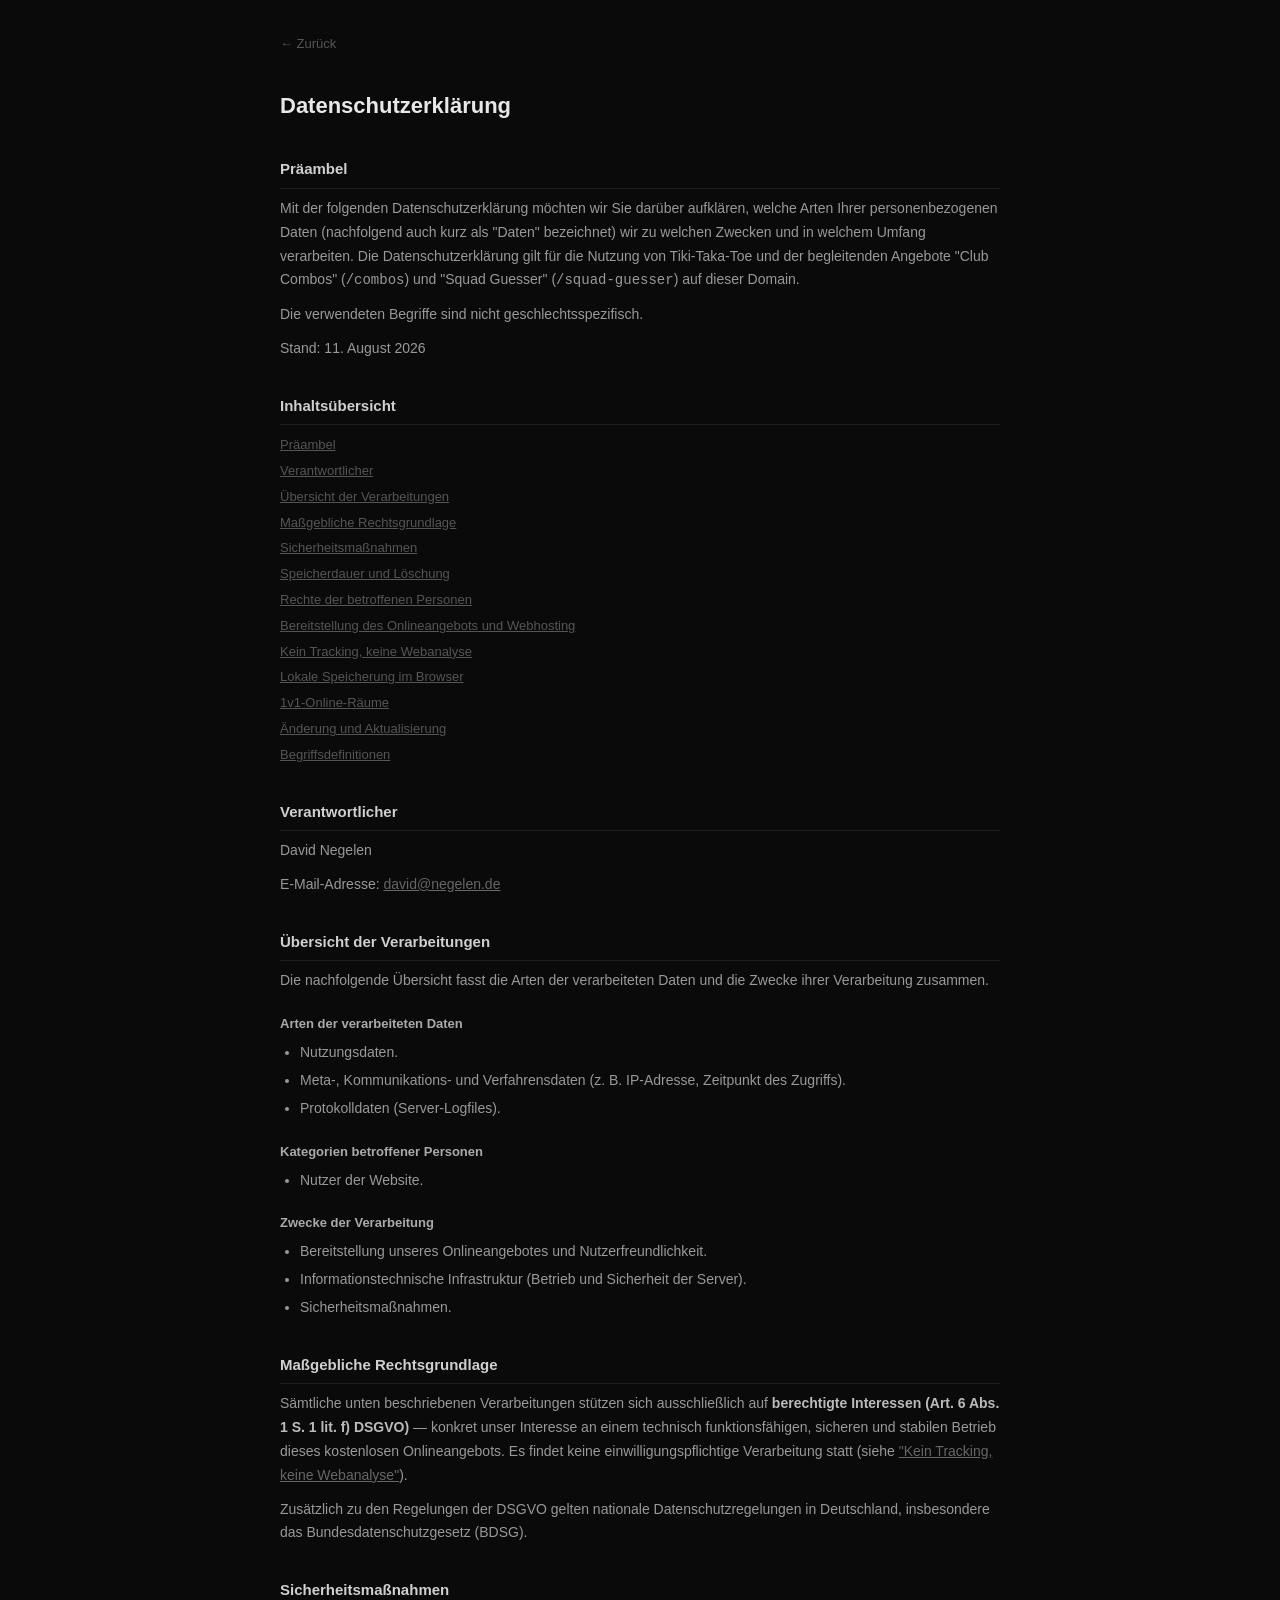
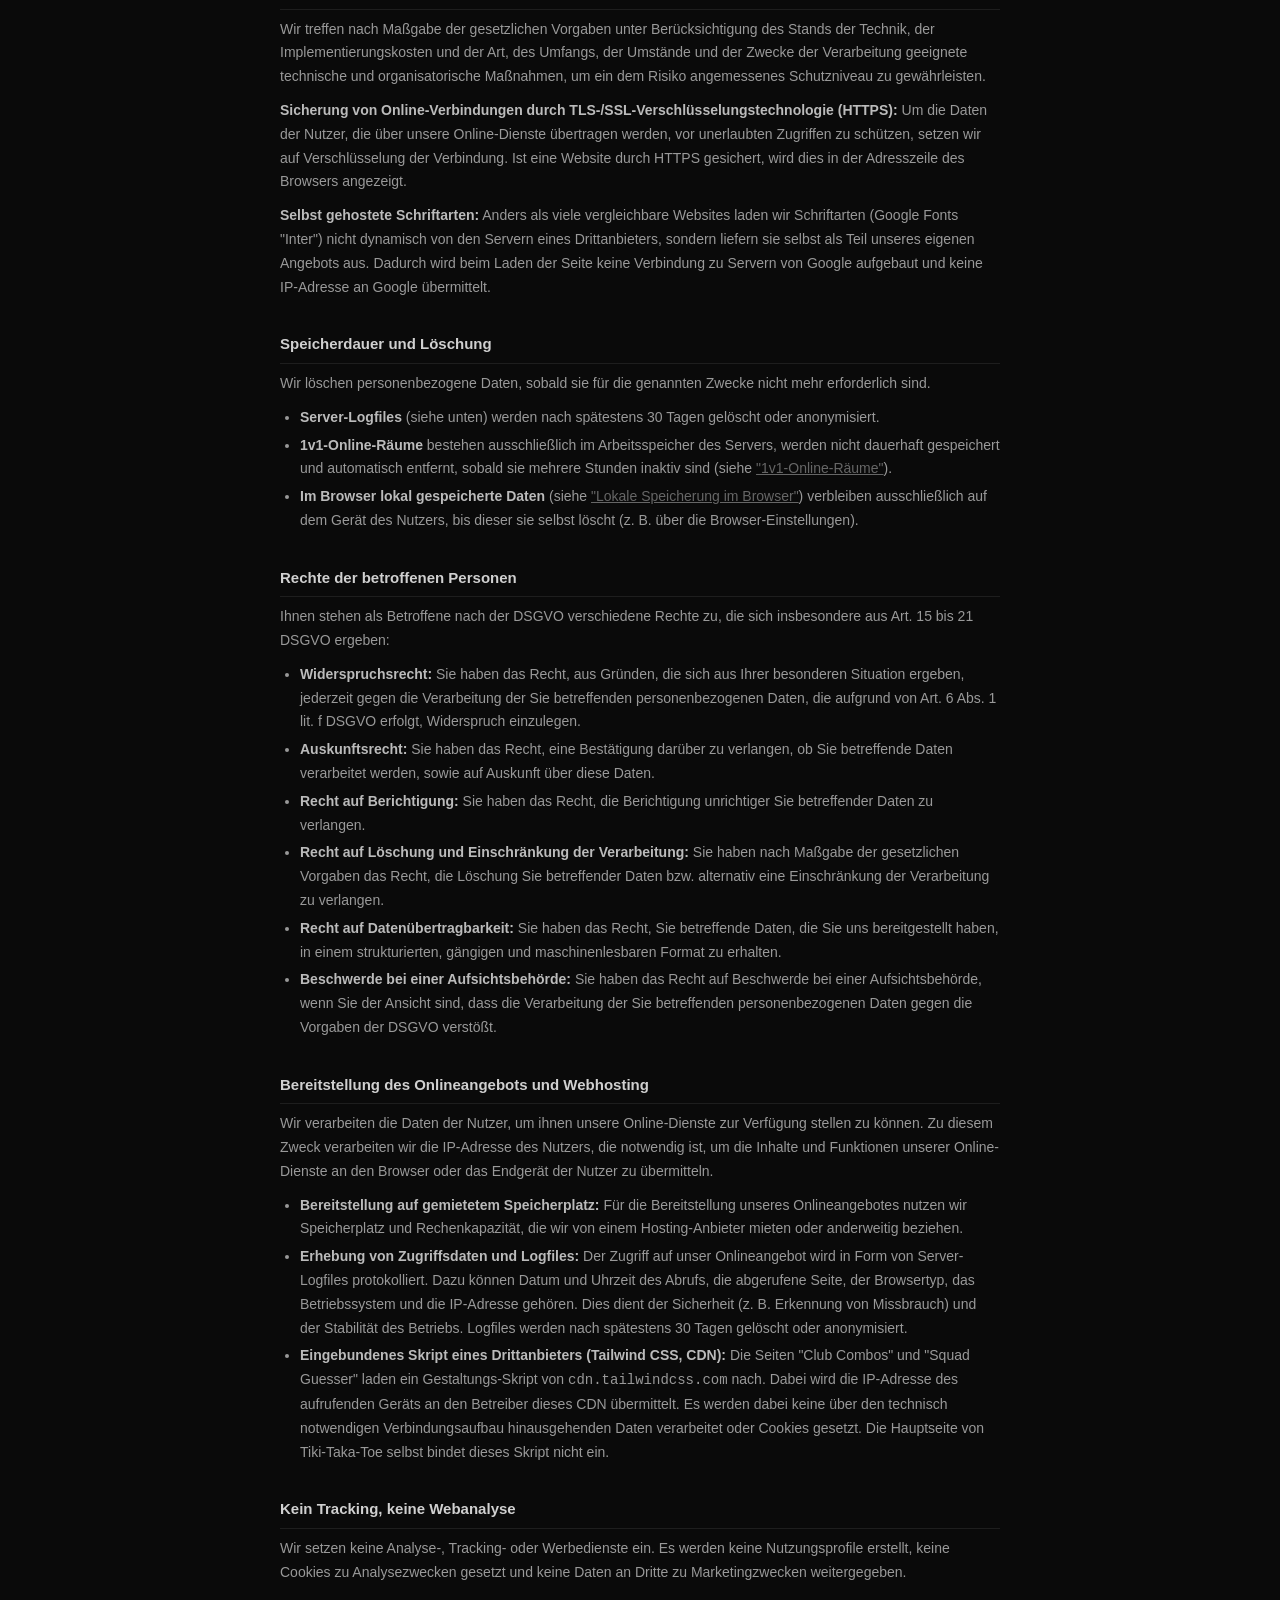
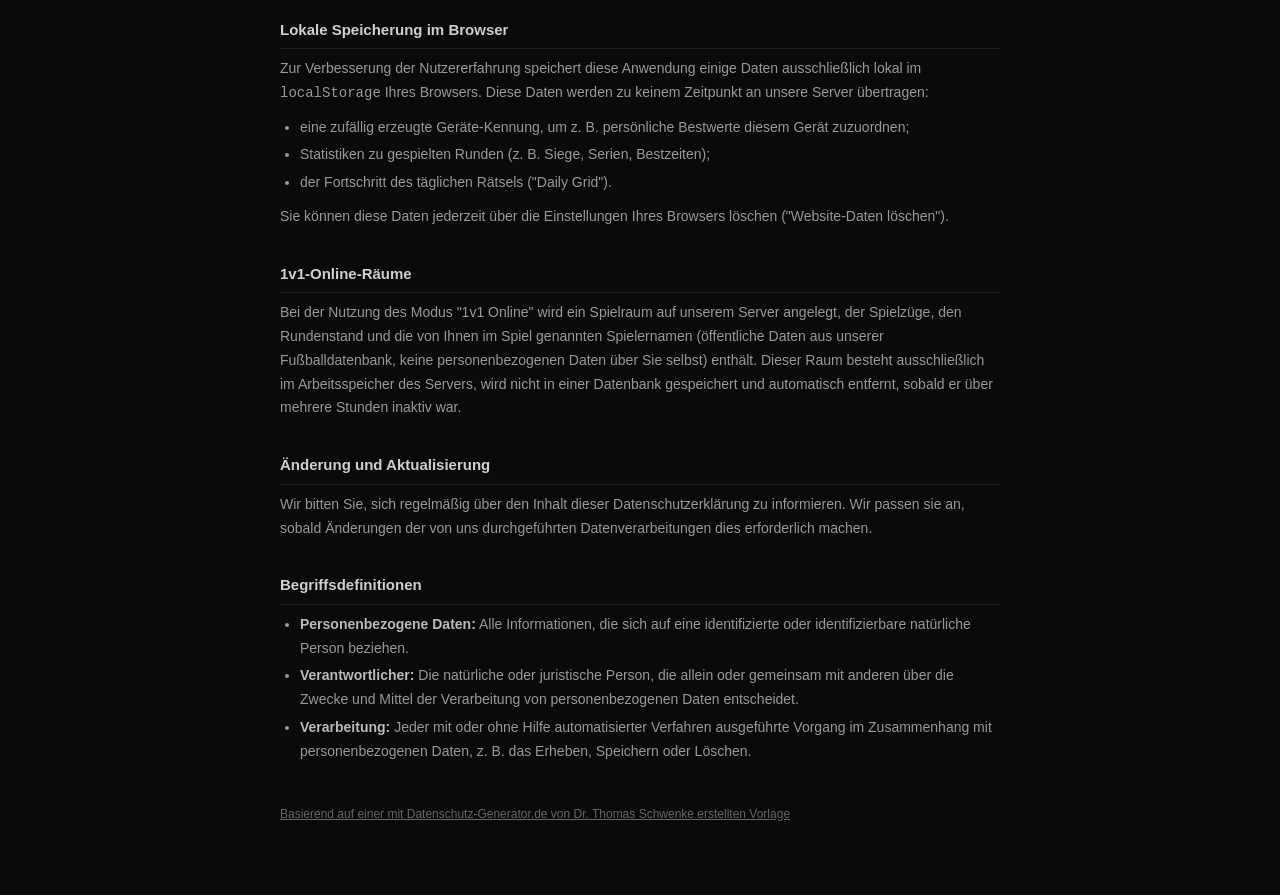
<file: templates/datenschutz.html>
<!DOCTYPE html>
<html lang="de">
<head>
  <meta charset="UTF-8" />
  <meta name="viewport" content="width=device-width, initial-scale=1.0" />
  <title>Datenschutzerklärung · Tiki-Taka-Toe</title>
  <style>
    *, *::before, *::after { box-sizing: border-box; }
    body {
      background: #0a0a0a;
      color: #c8c8c8;
      font-family: -apple-system, BlinkMacSystemFont, 'Segoe UI', sans-serif;
      font-size: 14px;
      line-height: 1.7;
      margin: 0;
      padding: 32px 16px 64px;
    }
    .wrap {
      max-width: 720px;
      margin: 0 auto;
    }
    .back {
      display: inline-block;
      color: #555;
      text-decoration: none;
      font-size: 13px;
      margin-bottom: 32px;
    }
    .back:hover { color: #888; }
    h1 { font-size: 22px; color: #e8e8e8; margin: 0 0 24px; }
    h2 { font-size: 15px; color: #d0d0d0; margin: 32px 0 8px; border-bottom: 1px solid #1e1e1e; padding-bottom: 6px; }
    h3 { font-size: 13px; color: #aaa; margin: 20px 0 6px; }
    p  { margin: 0 0 10px; color: #999; }
    ul { margin: 0 0 10px; padding-left: 20px; color: #999; }
    li { margin-bottom: 4px; }
    a  { color: #666; }
    a:hover { color: #999; }
    strong { color: #bbb; }
    .index { list-style: none; padding: 0; }
    .index li { margin-bottom: 2px; }
    .index-link { color: #555; font-size: 13px; }
    .seal { margin-top: 40px; font-size: 12px; }
  </style>
</head>
<body>
  <div class="wrap">
    <a class="back" href="/">← Zurück</a>
    <h1>Datenschutzerklärung</h1>
    <h2 id="m716">Präambel</h2>
    <p>Mit der folgenden Datenschutzerklärung möchten wir Sie darüber aufklären, welche Arten Ihrer personenbezogenen Daten (nachfolgend auch kurz als "Daten" bezeichnet) wir zu welchen Zwecken und in welchem Umfang verarbeiten. Die Datenschutzerklärung gilt für die Nutzung von Tiki-Taka-Toe und der begleitenden Angebote "Club Combos" (<code>/combos</code>) und "Squad Guesser" (<code>/squad-guesser</code>) auf dieser Domain.</p>
    <p>Die verwendeten Begriffe sind nicht geschlechtsspezifisch.</p>
    <p>Stand: 11. August 2026</p>

    <h2>Inhaltsübersicht</h2>
    <ul class="index">
      <li><a class="index-link" href="#m716">Präambel</a></li>
      <li><a class="index-link" href="#m3">Verantwortlicher</a></li>
      <li><a class="index-link" href="#mOverview">Übersicht der Verarbeitungen</a></li>
      <li><a class="index-link" href="#m2427">Maßgebliche Rechtsgrundlage</a></li>
      <li><a class="index-link" href="#m27">Sicherheitsmaßnahmen</a></li>
      <li><a class="index-link" href="#m12">Speicherdauer und Löschung</a></li>
      <li><a class="index-link" href="#m10">Rechte der betroffenen Personen</a></li>
      <li><a class="index-link" href="#m225">Bereitstellung des Onlineangebots und Webhosting</a></li>
      <li><a class="index-link" href="#m263">Kein Tracking, keine Webanalyse</a></li>
      <li><a class="index-link" href="#mLocal">Lokale Speicherung im Browser</a></li>
      <li><a class="index-link" href="#mMulti">1v1-Online-Räume</a></li>
      <li><a class="index-link" href="#m15">Änderung und Aktualisierung</a></li>
      <li><a class="index-link" href="#m42">Begriffsdefinitionen</a></li>
    </ul>

    <h2 id="m3">Verantwortlicher</h2>
    <p>David Negelen</p>
    <p>E-Mail-Adresse: <a href="mailto:david@negelen.de">david@negelen.de</a></p>

    <h2 id="mOverview">Übersicht der Verarbeitungen</h2>
    <p>Die nachfolgende Übersicht fasst die Arten der verarbeiteten Daten und die Zwecke ihrer Verarbeitung zusammen.</p>
    <h3>Arten der verarbeiteten Daten</h3>
    <ul><li>Nutzungsdaten.</li><li>Meta-, Kommunikations- und Verfahrensdaten (z. B. IP-Adresse, Zeitpunkt des Zugriffs).</li><li>Protokolldaten (Server-Logfiles).</li></ul>
    <h3>Kategorien betroffener Personen</h3>
    <ul><li>Nutzer der Website.</li></ul>
    <h3>Zwecke der Verarbeitung</h3>
    <ul><li>Bereitstellung unseres Onlineangebotes und Nutzerfreundlichkeit.</li><li>Informationstechnische Infrastruktur (Betrieb und Sicherheit der Server).</li><li>Sicherheitsmaßnahmen.</li></ul>

    <h2 id="m2427">Maßgebliche Rechtsgrundlage</h2>
    <p>Sämtliche unten beschriebenen Verarbeitungen stützen sich ausschließlich auf <strong>berechtigte Interessen (Art. 6 Abs. 1 S. 1 lit. f) DSGVO)</strong> — konkret unser Interesse an einem technisch funktionsfähigen, sicheren und stabilen Betrieb dieses kostenlosen Onlineangebots. Es findet keine einwilligungspflichtige Verarbeitung statt (siehe <a href="#m263">"Kein Tracking, keine Webanalyse"</a>).</p>
    <p>Zusätzlich zu den Regelungen der DSGVO gelten nationale Datenschutzregelungen in Deutschland, insbesondere das Bundesdatenschutzgesetz (BDSG).</p>

    <h2 id="m27">Sicherheitsmaßnahmen</h2>
    <p>Wir treffen nach Maßgabe der gesetzlichen Vorgaben unter Berücksichtigung des Stands der Technik, der Implementierungskosten und der Art, des Umfangs, der Umstände und der Zwecke der Verarbeitung geeignete technische und organisatorische Maßnahmen, um ein dem Risiko angemessenes Schutzniveau zu gewährleisten.</p>
    <p><strong>Sicherung von Online-Verbindungen durch TLS-/SSL-Verschlüsselungstechnologie (HTTPS):</strong> Um die Daten der Nutzer, die über unsere Online-Dienste übertragen werden, vor unerlaubten Zugriffen zu schützen, setzen wir auf Verschlüsselung der Verbindung. Ist eine Website durch HTTPS gesichert, wird dies in der Adresszeile des Browsers angezeigt.</p>
    <p><strong>Selbst gehostete Schriftarten:</strong> Anders als viele vergleichbare Websites laden wir Schriftarten (Google Fonts "Inter") nicht dynamisch von den Servern eines Drittanbieters, sondern liefern sie selbst als Teil unseres eigenen Angebots aus. Dadurch wird beim Laden der Seite keine Verbindung zu Servern von Google aufgebaut und keine IP-Adresse an Google übermittelt.</p>

    <h2 id="m12">Speicherdauer und Löschung</h2>
    <p>Wir löschen personenbezogene Daten, sobald sie für die genannten Zwecke nicht mehr erforderlich sind.</p>
    <ul>
      <li><strong>Server-Logfiles</strong> (siehe unten) werden nach spätestens 30 Tagen gelöscht oder anonymisiert.</li>
      <li><strong>1v1-Online-Räume</strong> bestehen ausschließlich im Arbeitsspeicher des Servers, werden nicht dauerhaft gespeichert und automatisch entfernt, sobald sie mehrere Stunden inaktiv sind (siehe <a href="#mMulti">"1v1-Online-Räume"</a>).</li>
      <li><strong>Im Browser lokal gespeicherte Daten</strong> (siehe <a href="#mLocal">"Lokale Speicherung im Browser"</a>) verbleiben ausschließlich auf dem Gerät des Nutzers, bis dieser sie selbst löscht (z. B. über die Browser-Einstellungen).</li>
    </ul>

    <h2 id="m10">Rechte der betroffenen Personen</h2>
    <p>Ihnen stehen als Betroffene nach der DSGVO verschiedene Rechte zu, die sich insbesondere aus Art. 15 bis 21 DSGVO ergeben:</p>
    <ul>
      <li><strong>Widerspruchsrecht:</strong> Sie haben das Recht, aus Gründen, die sich aus Ihrer besonderen Situation ergeben, jederzeit gegen die Verarbeitung der Sie betreffenden personenbezogenen Daten, die aufgrund von Art. 6 Abs. 1 lit. f DSGVO erfolgt, Widerspruch einzulegen.</li>
      <li><strong>Auskunftsrecht:</strong> Sie haben das Recht, eine Bestätigung darüber zu verlangen, ob Sie betreffende Daten verarbeitet werden, sowie auf Auskunft über diese Daten.</li>
      <li><strong>Recht auf Berichtigung:</strong> Sie haben das Recht, die Berichtigung unrichtiger Sie betreffender Daten zu verlangen.</li>
      <li><strong>Recht auf Löschung und Einschränkung der Verarbeitung:</strong> Sie haben nach Maßgabe der gesetzlichen Vorgaben das Recht, die Löschung Sie betreffender Daten bzw. alternativ eine Einschränkung der Verarbeitung zu verlangen.</li>
      <li><strong>Recht auf Datenübertragbarkeit:</strong> Sie haben das Recht, Sie betreffende Daten, die Sie uns bereitgestellt haben, in einem strukturierten, gängigen und maschinenlesbaren Format zu erhalten.</li>
      <li><strong>Beschwerde bei einer Aufsichtsbehörde:</strong> Sie haben das Recht auf Beschwerde bei einer Aufsichtsbehörde, wenn Sie der Ansicht sind, dass die Verarbeitung der Sie betreffenden personenbezogenen Daten gegen die Vorgaben der DSGVO verstößt.</li>
    </ul>

    <h2 id="m225">Bereitstellung des Onlineangebots und Webhosting</h2>
    <p>Wir verarbeiten die Daten der Nutzer, um ihnen unsere Online-Dienste zur Verfügung stellen zu können. Zu diesem Zweck verarbeiten wir die IP-Adresse des Nutzers, die notwendig ist, um die Inhalte und Funktionen unserer Online-Dienste an den Browser oder das Endgerät der Nutzer zu übermitteln.</p>
    <ul>
      <li><strong>Bereitstellung auf gemietetem Speicherplatz:</strong> Für die Bereitstellung unseres Onlineangebotes nutzen wir Speicherplatz und Rechenkapazität, die wir von einem Hosting-Anbieter mieten oder anderweitig beziehen.</li>
      <li><strong>Erhebung von Zugriffsdaten und Logfiles:</strong> Der Zugriff auf unser Onlineangebot wird in Form von Server-Logfiles protokolliert. Dazu können Datum und Uhrzeit des Abrufs, die abgerufene Seite, der Browsertyp, das Betriebssystem und die IP-Adresse gehören. Dies dient der Sicherheit (z. B. Erkennung von Missbrauch) und der Stabilität des Betriebs. Logfiles werden nach spätestens 30 Tagen gelöscht oder anonymisiert.</li>
      <li><strong>Eingebundenes Skript eines Drittanbieters (Tailwind CSS, CDN):</strong> Die Seiten "Club Combos" und "Squad Guesser" laden ein Gestaltungs-Skript von <code>cdn.tailwindcss.com</code> nach. Dabei wird die IP-Adresse des aufrufenden Geräts an den Betreiber dieses CDN übermittelt. Es werden dabei keine über den technisch notwendigen Verbindungsaufbau hinausgehenden Daten verarbeitet oder Cookies gesetzt. Die Hauptseite von Tiki-Taka-Toe selbst bindet dieses Skript nicht ein.</li>
    </ul>

    <h2 id="m263">Kein Tracking, keine Webanalyse</h2>
    <p>Wir setzen keine Analyse-, Tracking- oder Werbedienste ein. Es werden keine Nutzungsprofile erstellt, keine Cookies zu Analysezwecken gesetzt und keine Daten an Dritte zu Marketingzwecken weitergegeben.</p>

    <h2 id="mLocal">Lokale Speicherung im Browser</h2>
    <p>Zur Verbesserung der Nutzererfahrung speichert diese Anwendung einige Daten ausschließlich lokal im <code>localStorage</code> Ihres Browsers. Diese Daten werden zu keinem Zeitpunkt an unsere Server übertragen:</p>
    <ul>
      <li>eine zufällig erzeugte Geräte-Kennung, um z. B. persönliche Bestwerte diesem Gerät zuzuordnen;</li>
      <li>Statistiken zu gespielten Runden (z. B. Siege, Serien, Bestzeiten);</li>
      <li>der Fortschritt des täglichen Rätsels ("Daily Grid").</li>
    </ul>
    <p>Sie können diese Daten jederzeit über die Einstellungen Ihres Browsers löschen ("Website-Daten löschen").</p>

    <h2 id="mMulti">1v1-Online-Räume</h2>
    <p>Bei der Nutzung des Modus "1v1 Online" wird ein Spielraum auf unserem Server angelegt, der Spielzüge, den Rundenstand und die von Ihnen im Spiel genannten Spielernamen (öffentliche Daten aus unserer Fußballdatenbank, keine personenbezogenen Daten über Sie selbst) enthält. Dieser Raum besteht ausschließlich im Arbeitsspeicher des Servers, wird nicht in einer Datenbank gespeichert und automatisch entfernt, sobald er über mehrere Stunden inaktiv war.</p>

    <h2 id="m15">Änderung und Aktualisierung</h2>
    <p>Wir bitten Sie, sich regelmäßig über den Inhalt dieser Datenschutzerklärung zu informieren. Wir passen sie an, sobald Änderungen der von uns durchgeführten Datenverarbeitungen dies erforderlich machen.</p>

    <h2 id="m42">Begriffsdefinitionen</h2>
    <ul class="glossary">
      <li><strong>Personenbezogene Daten:</strong> Alle Informationen, die sich auf eine identifizierte oder identifizierbare natürliche Person beziehen.</li>
      <li><strong>Verantwortlicher:</strong> Die natürliche oder juristische Person, die allein oder gemeinsam mit anderen über die Zwecke und Mittel der Verarbeitung von personenbezogenen Daten entscheidet.</li>
      <li><strong>Verarbeitung:</strong> Jeder mit oder ohne Hilfe automatisierter Verfahren ausgeführte Vorgang im Zusammenhang mit personenbezogenen Daten, z. B. das Erheben, Speichern oder Löschen.</li>
    </ul>
    <p class="seal"><a href="https://datenschutz-generator.de/" title="Rechtstext von Dr. Schwenke - für weitere Informationen bitte anklicken." target="_blank" rel="noopener noreferrer nofollow">Basierend auf einer mit Datenschutz-Generator.de von Dr. Thomas Schwenke erstellten Vorlage</a></p>
  </div>
</body>
</html>
</file>
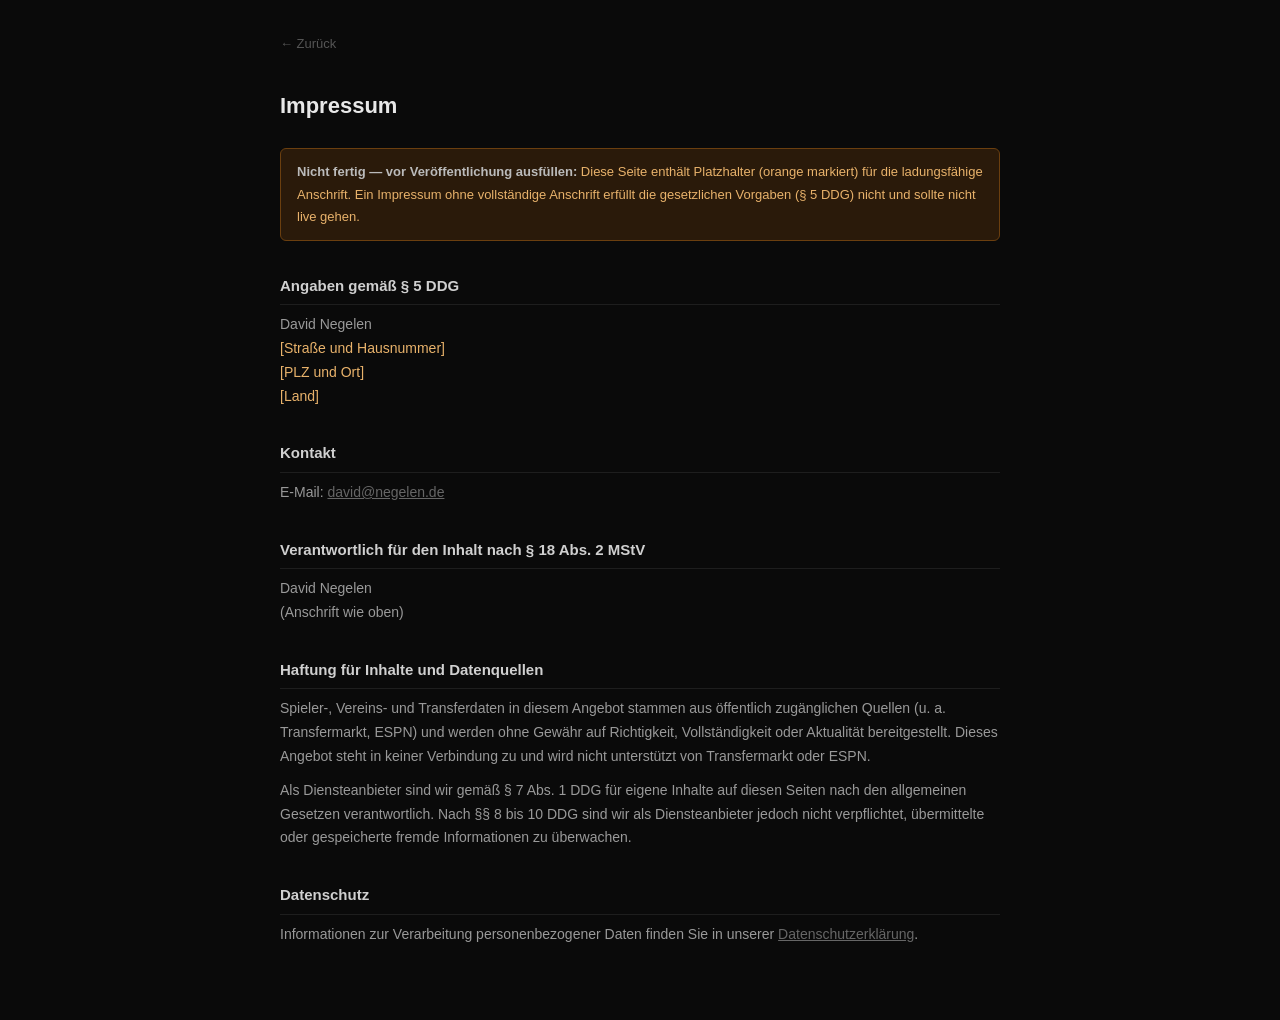
<file: templates/impressum.html>
<!DOCTYPE html>
<html lang="de">
<head>
  <meta charset="UTF-8" />
  <meta name="viewport" content="width=device-width, initial-scale=1.0" />
  <title>Impressum · Tiki-Taka-Toe</title>
  <style>
    *, *::before, *::after { box-sizing: border-box; }
    body {
      background: #0a0a0a;
      color: #c8c8c8;
      font-family: -apple-system, BlinkMacSystemFont, 'Segoe UI', sans-serif;
      font-size: 14px;
      line-height: 1.7;
      margin: 0;
      padding: 32px 16px 64px;
    }
    .wrap { max-width: 720px; margin: 0 auto; }
    .back {
      display: inline-block;
      color: #555;
      text-decoration: none;
      font-size: 13px;
      margin-bottom: 32px;
    }
    .back:hover { color: #888; }
    h1 { font-size: 22px; color: #e8e8e8; margin: 0 0 24px; }
    h2 { font-size: 15px; color: #d0d0d0; margin: 32px 0 8px; border-bottom: 1px solid #1e1e1e; padding-bottom: 6px; }
    p  { margin: 0 0 10px; color: #999; }
    a  { color: #666; }
    a:hover { color: #999; }
    strong { color: #bbb; }
    .todo {
      background: #2a1a0a;
      border: 1px solid #6b3f0f;
      color: #e8b26b;
      border-radius: 6px;
      padding: 12px 16px;
      margin-bottom: 28px;
      font-size: 13px;
    }
    .placeholder { color: #e8b26b; }
  </style>
</head>
<body>
  <div class="wrap">
    <a class="back" href="/">← Zurück</a>
    <h1>Impressum</h1>

    <div class="todo">
      <strong>Nicht fertig — vor Veröffentlichung ausfüllen:</strong> Diese Seite enthält Platzhalter (orange markiert) für die ladungsfähige Anschrift. Ein Impressum ohne vollständige Anschrift erfüllt die gesetzlichen Vorgaben (§ 5 DDG) nicht und sollte nicht live gehen.
    </div>

    <h2>Angaben gemäß § 5 DDG</h2>
    <p>
      David Negelen<br>
      <span class="placeholder">[Straße und Hausnummer]</span><br>
      <span class="placeholder">[PLZ und Ort]</span><br>
      <span class="placeholder">[Land]</span>
    </p>

    <h2>Kontakt</h2>
    <p>E-Mail: <a href="mailto:david@negelen.de">david@negelen.de</a></p>

    <h2>Verantwortlich für den Inhalt nach § 18 Abs. 2 MStV</h2>
    <p>
      David Negelen<br>
      (Anschrift wie oben)
    </p>

    <h2>Haftung für Inhalte und Datenquellen</h2>
    <p>Spieler-, Vereins- und Transferdaten in diesem Angebot stammen aus öffentlich zugänglichen Quellen (u. a. Transfermarkt, ESPN) und werden ohne Gewähr auf Richtigkeit, Vollständigkeit oder Aktualität bereitgestellt. Dieses Angebot steht in keiner Verbindung zu und wird nicht unterstützt von Transfermarkt oder ESPN.</p>
    <p>Als Diensteanbieter sind wir gemäß § 7 Abs. 1 DDG für eigene Inhalte auf diesen Seiten nach den allgemeinen Gesetzen verantwortlich. Nach §§ 8 bis 10 DDG sind wir als Diensteanbieter jedoch nicht verpflichtet, übermittelte oder gespeicherte fremde Informationen zu überwachen.</p>

    <h2>Datenschutz</h2>
    <p>Informationen zur Verarbeitung personenbezogener Daten finden Sie in unserer <a href="/datenschutz">Datenschutzerklärung</a>.</p>
  </div>
</body>
</html>
</file>
